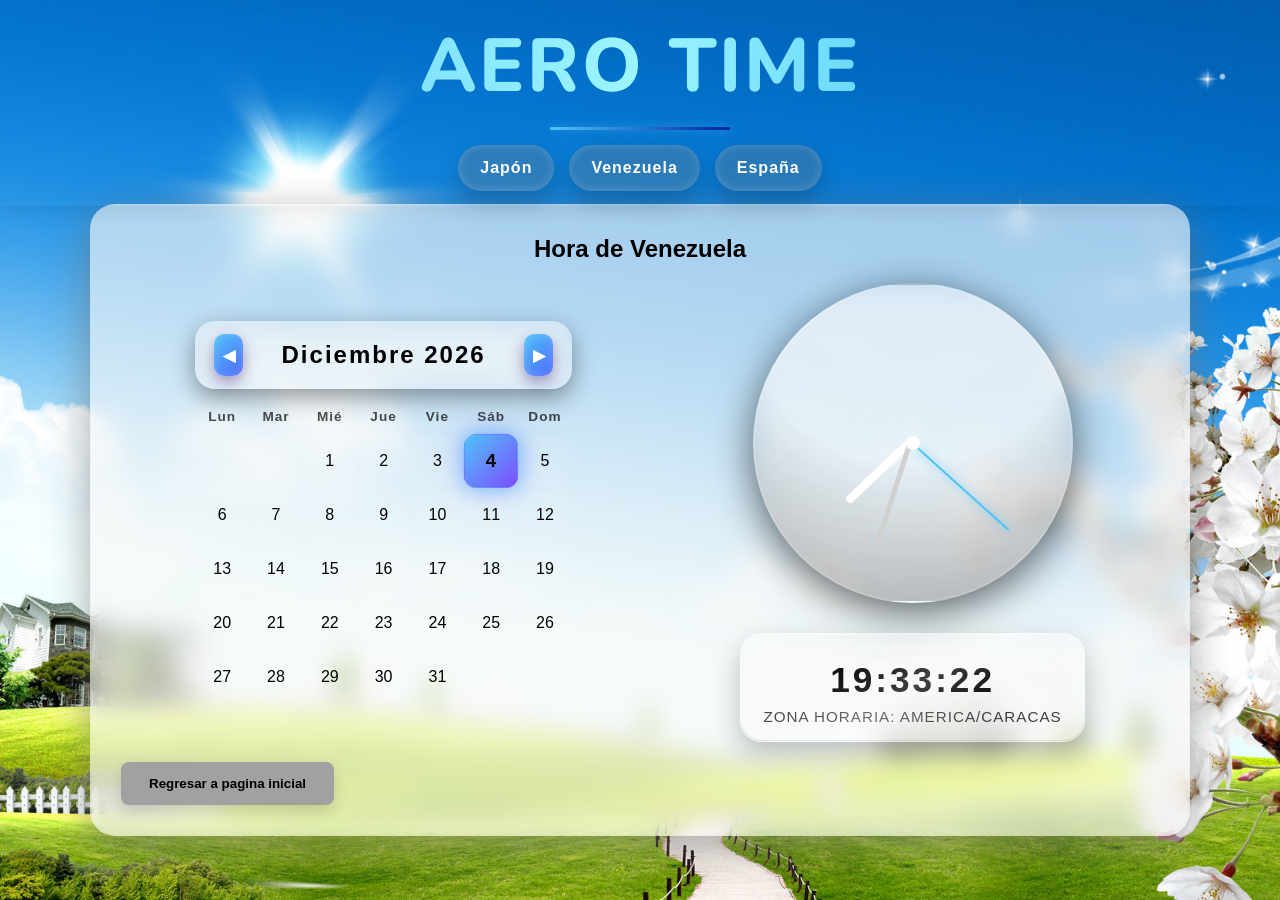
<file: pagina2.html>
<!DOCTYPE html>
<html lang="es">
<head>
    <meta charset="UTF-8">
    <meta name="viewport" content="width=device-width, initial-scale=1.0">
    <title>AERO TIME</title>
    <link rel="stylesheet" href="pagina2estilos.css">
    <link rel="icon" href="https://cdn-icons-png.flaticon.com/128/9985/9985721.png">

    <!-- Fuente recomendada -->
    <link href="https://fonts.googleapis.com/css2?family=Nunito:wght@600;700;800&display=swap" rel="stylesheet">
</head>

<body>

<header class="main-header">
    <h1>AERO TIME</h1>
    <div class="nav-zonas">
        <button onclick="irPagina('japon')">Japón</button>
        <button onclick="irPagina('venezuela')">Venezuela</button>
        <button onclick="irPagina('spain')">España</button>
    </div>
</header>

<div class="contenedor">
    <h2 id="region"></h2>
    <main>

        <!-- Calendario -->
        <section class="calendario">
            <div class="calendario">

                <div class="header">
                    <button onclick="mesAnterior()" class="btn-nav">◀</button>
                    <h2 id="mes"></h2>
                    <button onclick="mesSiguiente()" class="btn-nav">▶</button>
                </div>

                <div class="dias-semana">
                    <div>Lun</div><div>Mar</div><div>Mié</div>
                    <div>Jue</div><div>Vie</div><div>Sáb</div><div>Dom</div>
                </div>

                <div class="dias" id="dias"></div>
            </div>
        </section>

        <!-- Reloj -->
        <section class="reloj">
            <div class="circulo">
                <div class="hora aguja" id="hora"></div>
                <div class="minuto aguja" id="minuto"></div>
                <div class="segundo aguja" id="segundo"></div>
                <div class="centro"></div>
            </div>

            <div class="info-reloj">
                <div class="hora-digital" id="horaDigital"></div>
                <div class="zona-horaria" id="zonaHoraria"></div>
            </div>
        </section>

    </main>

    <button onclick="window.location.href='index.html'" class="btn-retorno">
        Regresar a pagina inicial
    </button>

</div>

<script>
const params = new URLSearchParams(window.location.search);
const zona = params.get('zona') || 'venezuela';

let timeZone = 'America/Caracas';
let regionName = 'Venezuela';

if (zona === 'japon') {
    timeZone = 'Asia/Tokyo';
    regionName = 'Japón';
}

if (zona === 'spain') {
    timeZone = 'Europe/Madrid';
    regionName = 'España';
}

document.getElementById("region").innerText = `Hora de ${regionName}`;

function ahoraZona() {
    return new Date(new Date().toLocaleString("en-US", { timeZone }));
}

function irPagina(zona){
    window.location.href = `pagina2.html?zona=${zona}`;
}
</script>

<script>
let fecha = ahoraZona();

function renderCalendario() {
    const mes = fecha.getMonth();
    const año = fecha.getFullYear();

    const hoy = ahoraZona();
    const diaActual = hoy.getDate();
    const mesActual = hoy.getMonth();

    const nombreMes = fecha.toLocaleString('es-ES', { month: 'long' });
    document.getElementById("mes").innerText = `${nombreMes} ${año}`;

    const primerDia = new Date(año, mes, 1).getDay();
    const diasMes = new Date(año, mes + 1, 0).getDate();

    const contenedor = document.getElementById("dias");
    contenedor.innerHTML = "";

    for (let i = 0; i < primerDia; i++) {
        contenedor.innerHTML += "<div></div>";
    }

    for (let d = 1; d <= diasMes; d++) {
        if (d === diaActual && mes === mesActual) {
            contenedor.innerHTML += `<div class="hoy">${d}</div>`;
        } else {
            contenedor.innerHTML += `<div>${d}</div>`;
        }
    }
}

function mesSiguiente() {
    fecha.setMonth(fecha.getMonth() + 1);
    renderCalendario();
}

function mesAnterior() {
    fecha.setMonth(fecha.getMonth() - 1);
    renderCalendario();
}

renderCalendario();
</script>

<script>
function actualizarReloj() {

    const ahora = ahoraZona();

    let h = ahora.getHours();
    let m = ahora.getMinutes();
    let s = ahora.getSeconds();

    document.getElementById("horaDigital").innerText =
        `${h.toString().padStart(2,'0')}:` +
        `${m.toString().padStart(2,'0')}:` +
        `${s.toString().padStart(2,'0')}`;

    let rotHora = (h % 12) * 30 + m * 0.5;
    let rotMin = m * 6;
    let rotSeg = s * 6;

    document.getElementById("hora").style.transform =
        `translateX(-50%) rotate(${rotHora}deg)`;

    document.getElementById("minuto").style.transform =
        `translateX(-50%) rotate(${rotMin}deg)`;

    document.getElementById("segundo").style.transform =
        `translateX(-50%) rotate(${rotSeg}deg)`;
}

document.getElementById("zonaHoraria").innerText =
`Zona horaria: ${timeZone}`;

setInterval(actualizarReloj, 1000);
actualizarReloj();
</script>

</body>
</html>
</file>
<file: pagina2estilos.css>
*{
    margin:0;
    padding:0;
    box-sizing:border-box;
    font-family:Segoe UI, sans-serif;
}

/* cuerpo de la pagina */
body{
    min-height:100vh;
    background-image: url("imagen 1.png");
    background-size:cover;
    background-position:center;
    display:flex;
    justify-content:center;
    align-items:center;
}

.main-header{
    position: fixed;
    top: 0;
    left: 0;
    width: 100%;
    text-align: center;
    padding: 15px 20px;
    background: rgba(255,255,255,0.9);
    -webkit-background-clip:text;
    box-shadow: 0 4px 20px rgba(0,0,0,0.08);
    z-index: 1000;
}

body{
    padding-top: 140px;
}

.nav-zonas{
    margin-top: 15px;
    display: flex;
    justify-content: center;
    gap: 15px;
}

.nav-zonas button{
    position: relative;
    padding: 14px 22px;

    border: none;
    border-radius: 30px;

    font-size: 1rem;
    font-weight: 700;
    letter-spacing: 1px;

    color: white;
    cursor: pointer;

    background: rgba(123, 123, 123, 0.3);
    backdrop-filter: blur(12px);
    -webkit-backdrop-filter: blur(12px);
    box-shadow:
        0 10px 25px rgba(0,0,0,0.2),
        inset 0 0 10px rgba(255,255,255,0.2);

    transition: all 0.35s ease;

    overflow: hidden;
}

.nav-zonas button::before{
    content:"";
    position:absolute;
    top:0;
    left:-75%;

    width:50%;
    height:100%;

    background: linear-gradient(
        120deg,
        transparent,
        rgba(255,255,255,0.5),
        transparent
    );

    transform: skewX(-25deg);
}

.nav-zonas button:hover{
    transform: translateY(-4px) scale(1.05);

    box-shadow:
        0 15px 35px rgba(79,195,247,0.35),
        0 10px 25px rgba(124,77,255,0.25),
        inset 0 0 12px rgba(255,255,255,0.3);
}

.nav-zonas button:hover::before{
    animation: shineBtn 0.8s ease;
}

.nav-zonas button:active{
    transform: translateY(-1px) scale(0.98);
}

@keyframes shineBtn{
    0%{
        left:-75%;
    }
    100%{
        left:125%;
    }
}

.badge{
    font-family: 'Nunito', sans-serif;
    font-size: 120px;
    color: rgba(255,255,255,0.15);
    -webkit-text-stroke: 2px rgba(255,255,255,0.9);
    text-shadow: 0 0 10px rgba(255,255,255,0.6);
}

.contenedor{
    width:90%;
    max-width:1100px;
    padding:30px;
    border-radius:25px;
    background:rgba(247, 247, 247, 0.65);
    border:1px solid rgba(181, 181, 181, 0.1);
    -webkit-backdrop-filter: blur(12px);
    backdrop-filter: blur(12px);
    box-shadow:
    0 10px 40px rgba(112, 112, 112, 0.6);
}

.contenedor h2{
    text-align: center;
    width: 100%;
    display: block;
}

.main-header{
    text-align:center;
    margin-bottom:30px;
    padding:15px;
}

/* título principal */
.main-header h1{
    font-family: 'Nunito', sans-serif;
    font-size: 75px;
    font-weight:800;
    letter-spacing:3px;
    text-transform:uppercase;
    text-combine-upright: calc(#0f172a);
    background: linear-gradient(90deg, #4fc3f7, #9df5ff, #11a4f4);
    -webkit-background-clip:text;
    -webkit-text-fill-color:transparent;
    position: relative;
}

/* línea decorativa abajo */
.main-header h1::after{
    content:"";
    display:block;
    width:180px;
    height:3px;
    margin:10px auto 0;
    background:linear-gradient(90deg,#4fc3f7,#0023a2);
    border-radius:10px;
    box-shadow:0 0 10px rgba(79,195,247,0.5);
}

.header{
    display:flex;
    justify-content:center;
    align-items:center;
    gap:25px;
    padding:12px 18px;
    margin-bottom:20px;
    border-radius:20px;
    background:rgba(255,255,255,0.06);
    border:1px solid rgba(255,255,255,0.1);
    -webkit-backdrop-filter: blur(12px);
    backdrop-filter: blur(12px);
    box-shadow:0 8px 25px rgba(0,0,0,0.4);
}

/* texto del mes */
.header h2{
    color:rgb(0, 0, 0);
    font-size:1.5rem;
    text-transform:capitalize;
    letter-spacing:2px;
    margin:0;
}

/* botones de calendario */
.btn-nav{
    width:42px;
    height:42px;
    border:none;
    border-radius:10px;
    cursor:pointer;
    color:white;
    font-size:16px;
    font-weight:bold;
    background:linear-gradient(135deg,#4fc3f7,#4d68ff) !important;
    box-shadow:
    0 6px 15px rgba(40, 0, 96, 0.4),
    inset 0 0 10px rgba(255,255,255,0.2);
    transition:0.25s;
    display:flex;
    justify-content:center;
    align-items:center;
}

.btn-nav:hover{
    transform:scale(1.1);
    box-shadow:
    0 10px 25px rgba(0, 119, 255, 0.6),
    inset 0 0 12px rgba(255,255,255,0.3);
    filter:brightness(1.1);
}

/* pagina principal */
main{
    display:flex;
    justify-content:space-around;
    align-items:center;
    gap:60px;
    padding:20px;
}

/* calendario */
.dias-semana, .dias{
    display:grid;
    grid-template-columns:repeat(7,1fr);
    text-align:center;
    margin-top:10px;
}

/* días de la semana */
.dias-semana div{
    color:rgba(0, 0, 0, 0.7);
    font-weight:600;
    font-size:.85rem;
    letter-spacing:1px;
}

/* días */
.dias div{
    padding:14px;
    margin:3px;
    border-radius:12px;
    background:rgba(255,255,255,0.06);
    color:rgb(0, 0, 0);
    cursor:pointer;
    transition:.25s;
    border:1px solid rgba(255,255,255,0.05);
}

.dias div:hover{
    background:rgba(79,195,247,0.2);
    transform:scale(1.08);
    box-shadow:0 0 10px rgba(79,195,247,0.3);
}

/* día actual */
.hoy{
    background:linear-gradient(135deg,#4fc3f7,#7c4dff) !important;
    color:rgb(0, 0, 0);
    font-weight:bold;
    border-radius:12px;
    box-shadow:
    0 0 15px rgba(79,195,247,0.6),
    0 0 25px rgba(124,77,255,0.4);
    transform:scale(1.15);
}

/* reloj */
.reloj{
    display:flex;
    flex-direction:column;
    align-items:center;
    gap:15px;
}

/* círculo principal */
.circulo{
    width:320px;
    height:320px;
    border-radius:50%;
    position:relative;
    background:radial-gradient(circle at top,
        rgba(255,255,255,0.12),
        rgba(255,255,255,0.05),
        rgba(0,0,0,0.3)
    );
    border:2px solid rgba(255,255,255,0.15);
    -webkit-backdrop-filter: blur(15px);
    backdrop-filter: blur(15px);
    box-shadow:
    0 10px 40px rgba(0,0,0,0.6),
    inset 0 0 20px rgba(255,255,255,0.05);
}

/* agujas */
.aguja{
    position:absolute;
    left:50%;
    bottom:50%;
    transform-origin:bottom center;
}

/* hora */
.hora{
    width:8px;
    height:85px;
    background:white;
    margin-left:-4px;
    border-radius:10px;
}

/* minuto */
.minuto{
    width:5px;
    height:110px;
    background:#d0d0d0;
    margin-left:-2.5px;
    border-radius:10px;
}

/* segundo */
.segundo{
    width:2px;
    height:130px;
    background:#4fc3f7;
    margin-left:-1px;
    box-shadow:0 0 10px #4fc3f7;
}

/* centro */
.centro{
    width:14px;
    height:14px;
    background:white;
    border-radius:50%;
    position:absolute;
    top:50%;
    left:50%;
    transform:translate(-50%,-50%);
    box-shadow:0 0 10px rgba(255,255,255,0.5);
}

.info-reloj{
    margin-top: 15px;
    padding: 16px 22px;

    display: flex;
    flex-direction: column;
    align-items: center;

    border-radius: 22px;

    /* CRISTAL */
    background: rgba(255, 255, 255, 0.12);
    backdrop-filter: blur(18px);
    -webkit-backdrop-filter: blur(18px);

    /* BORDE DE VIDRIO */
    border: 1px solid rgba(255, 255, 255, 0.25);

    /* SOMBRA PROFUNDA */
    box-shadow:
        0 12px 30px rgba(0,0,0,0.25),
        inset 0 1px 0 rgba(255,255,255,0.4),
        inset 0 -1px 0 rgba(0,0,0,0.1);

    position: relative;
    overflow: hidden;

    transition: 0.35s ease;
}

.info-reloj::before{
    content:"";
    position:absolute;
    top:-50%;
    left:-50%;

    width:200%;
    height:200%;

    background: linear-gradient(
        120deg,
        transparent 40%,
        rgba(255,255,255,0.25) 50%,
        transparent 60%
    );

    transform: rotate(25deg);
    pointer-events: none;
}

.info-reloj:hover{
    box-shadow:
        0 12px 35px rgba(0,0,0,0.2),
        inset 0 0 12px rgba(255,255,255,0.15);
}

/* hora digital */
.hora-digital{
    margin-top:10px;
    color:rgb(0, 0, 0);
    font-size:2.2rem;
    font-weight:600;
    letter-spacing:3px;
    text-shadow:0 0 10px rgba(255,255,255,0.2);
}

.zona-horaria{
    margin-top:8px;
    font-size:0.95rem;
    letter-spacing:1px;
    color:rgba(0, 0, 0, 0.75);
    text-transform:uppercase;
    text-align:center;
}

/* botón de retorno */
.btn-retorno{
    padding:14px 28px;
    border:none;
    border-radius:8px;
    background:rgb(161, 161, 161);
    color:#000000;
    font-weight:bold;
    cursor:pointer;
    transition:0.3s;
    box-shadow:0 6px 15px rgba(0,0,0,0.15);
}

.btn-retorno:hover{
    transform:scale(1.08);
    background:radial-gradient(circle at top,
    rgba(235,245,255,0.95),
    rgba(210,230,255,0.85),
    rgba(190,215,255,0.75)
    ); 
    color:rgb(0, 0, 0); 
}
</file>
